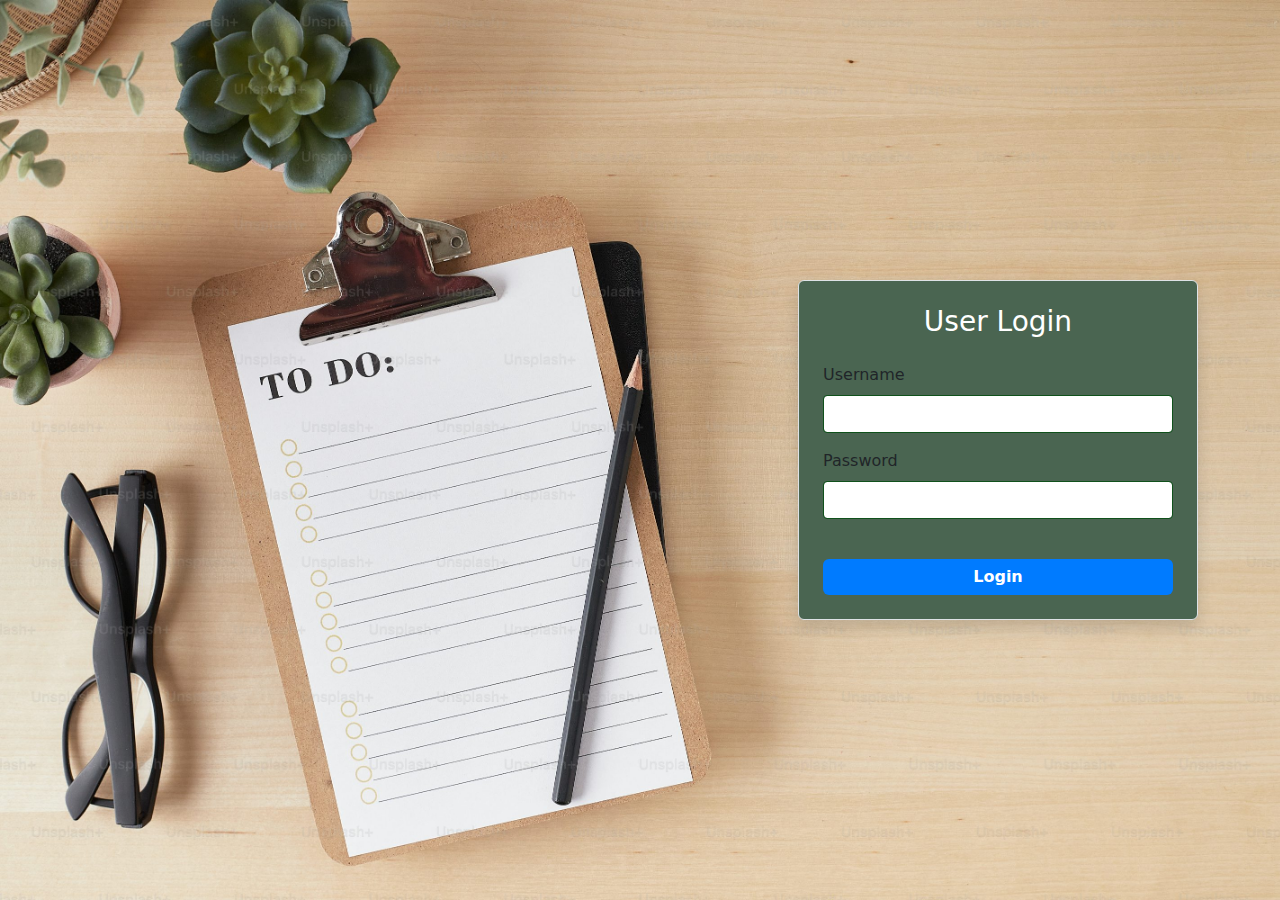
<file: index.html>
<!DOCTYPE html>
<html lang="en">
<head>
  <meta charset="UTF-8">
  <meta name="viewport" content="width=device-width, initial-scale=1.0">
  <title>Login Page</title>
  <link rel="stylesheet" href="style.css">
  <link rel="stylesheet" href="https://cdn.jsdelivr.net/npm/bootstrap@5.3.0/dist/css/bootstrap.min.css">
</head>
<body>
  <div class="d-flex align-items-center vh-100">
    <div class="container d-flex justify-content-end">
      <form id="loginForm" class="p-4 border rounded shadow">
        <h3 class="text-center mb-4">User Login</h3>
        <div class="mb-3">
          <label for="username" class="form-label">Username</label>
          <input type="text" id="username" class="form-control" required>
        </div>
        <div class="mb-3">
          <label for="password" class="form-label">Password</label>
          <input type="password" id="password" class="form-control" required><br>
        </div>
        <button type="submit" class="btn btn-primary w-100">Login</button>
      </form>
    </div>
  </div>
  <script src="script.js"></script>
</body>
</html>
</file>
<file: style.css>
body {
  font-family: Arial, sans-serif;
  background-image: url('image1.jpg');
  background-size: cover;
  background-repeat: no-repeat;
  margin: 0;
  padding: 0;
}

form {
  max-width: 400px;
  width: 100%;
  background-color: #4a6551;
  border: 1px solid #ddd;
  border-radius: 8px;
  padding: 50px;
  box-shadow: 0 4px 6px rgba(0, 0, 0, 0.1);
}

form h3 {
  color: #ffffff;
}

form .form-control {
  border: 1px solid #10511b;
  border-radius: 4px;
}

form .btn {
  background-color: #007bff;
  border: none;
  color: white;
  font-weight: bold;
  width: 50px;
}

form .btn:hover {
  background-color: #0056b3;
}

.container {
  padding-right: 20px;
}




h2 {
  color: #ffffff;
  margin-bottom: 30px;
}

/* Navbar Styling */
.navbar {
  background-color: #000000;
}



.navbar .nav-link:hover {
  color: #ffc107;
}


/* ToDo List Container */
#todoList {
  margin-top: 20px;
}

/* Individual ToDo Items */
.todo-item {
  background-color: #ffffff;
  border-radius: 8px;
  padding: 15px;
  box-shadow: 0 4px 6px rgba(0, 0, 0, 0.1);
  transition: transform 0.2s ease, box-shadow 0.2s ease;
  gap: 2px;
}

.todo-item:hover {
  transform: translateY(-5px);
  box-shadow: 0 8px 12px rgba(0, 0, 0, 0.2);
}

.todo-item input[type="checkbox"] {
  margin-right: 10px;
  transform: scale(1.2);
  cursor: pointer;
}

.todo-item label {
  font-size: 1.1rem;
  font-weight: 500;
  color: #333;
}

.todo-item .completed {
  text-decoration:underline;
  color: #6c757d;
}

/* Alert Box Styling */
.alert {
  margin-top: 20px;
  padding: 15px;
  border-radius: 8px;
  background-color: #d4edda;
  color: #155724;
  border: 1px solid #c3e6cb;
}

/* Responsive Design */
@media (max-width: 768px) {
  .todo-item {
    padding: 10px;
  }

  .todo-item label {
    font-size: 1rem;
  }
}


@media (max-width: 768px) {
  .container {
    justify-content: center;
    padding: 0 20px;
  }

  form {
    width: 100%;
  }
}
</file>
